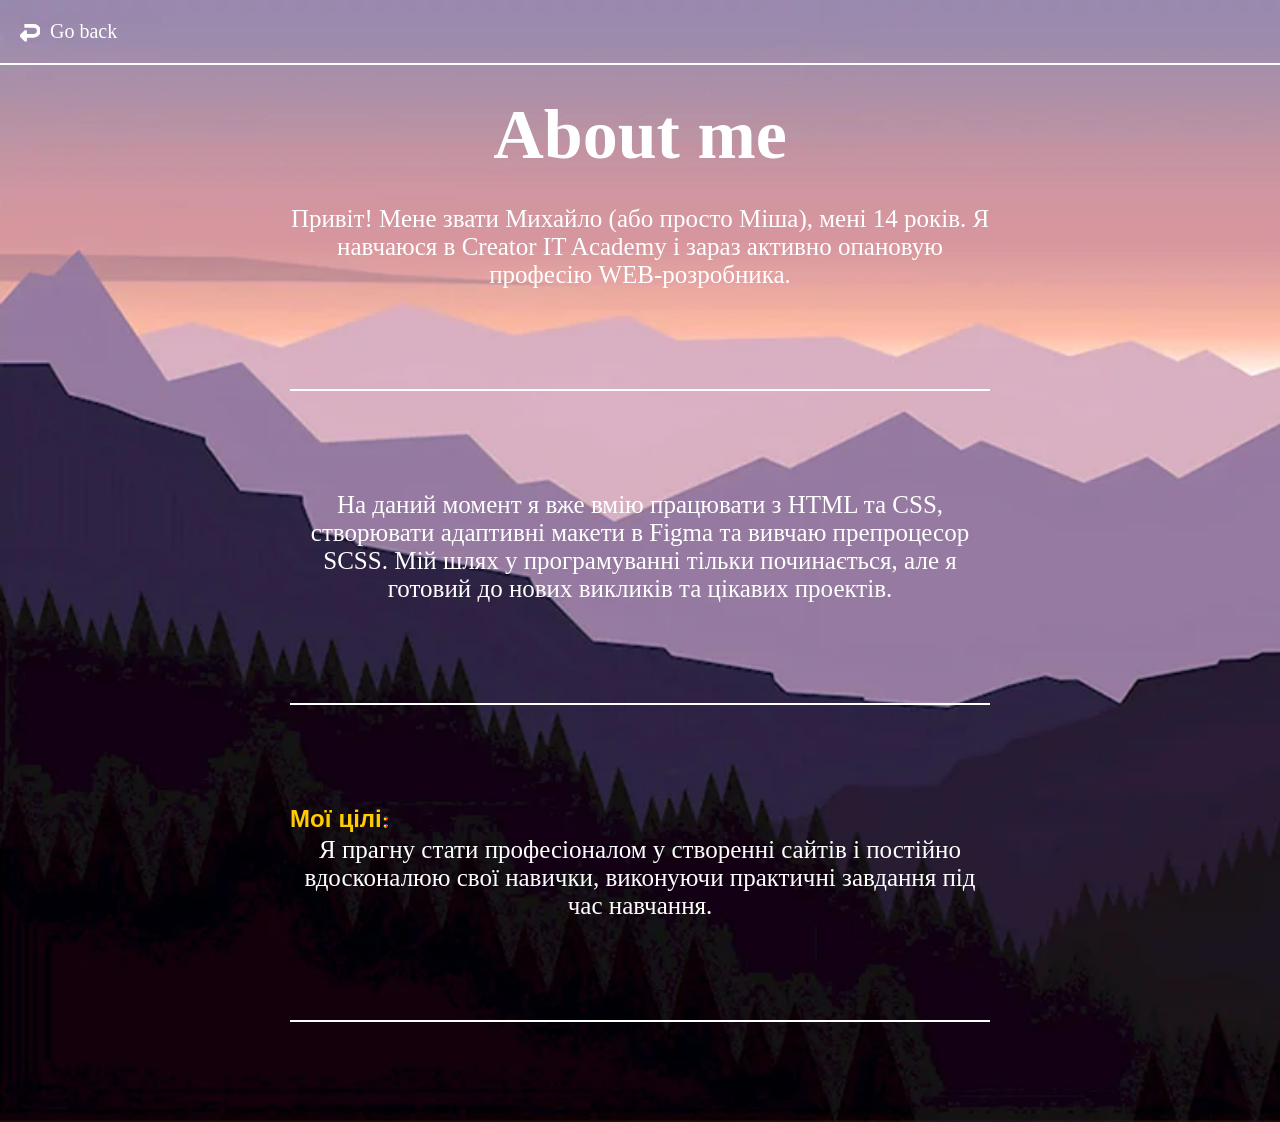
<file: portfolio/about.html>
<!DOCTYPE html>
<html lang="uk">
<head>
    <meta charset="UTF-8">
    <meta name="viewport" content="width=device-width, initial-scale=1.0">
    <title>Про мене | Михайло Грицишин</title>
    <link rel="preconnect" href="https://fonts.googleapis.com">
    <link rel="preconnect" href="https://fonts.gstatic.com" crossorigin>
    <link href="https://fonts.googleapis.com/css2?family=Bitcount+Prop+Double+Ink:wght@100..900&display=swap" rel="stylesheet">
    <link rel="stylesheet" href="./styles/style.css">
    <link rel="stylesheet" href="./styles/portfolio.css">
</head>
<body>
    <div class="wrap">
        <header class="header">
            <a href="./index.html" class="link_back">
                <svg viewBox="0 0 16 16" height="20" width="20" fill="none" xmlns="http://www.w3.org/2000/svg" stroke="#ffffff">
                    <path d="M5 15H4L0 11L4 7H5V10H11C12.6569 10 14 8.65685 14 7C14 5.34315 12.6569 4 11 4H4V2H11C13.7614 2 16 4.23858 16 7C16 9.76142 13.7614 12 11 12H5V15Z" fill="#ffffff"></path>
                </svg>
                Go back
            </a>
        </header>

        <main class="main">
            <div class="container">
                <h1 class="header_title">About me</h1>
                
                <div class="about_content">
                    <p class="description">
                        Привіт! Мене звати Михайло (або просто Міша), мені 14 років. 
                        Я навчаюся в Creator IT Academy і зараз активно опановую професію WEB-розробника.
                    </p>
                    
                    <p class="description">
                        На даний момент я вже вмію працювати з HTML та CSS, створювати адаптивні макети в Figma та вивчаю препроцесор SCSS. 
                        Мій шлях у програмуванні тільки починається, але я готовий до нових викликів та цікавих проектів.
                    </p>

                    <h2 class="title byrmalda" style="margin-top: 30px; ">Мої цілі:</h2>
                    <p class="description">
                        Я прагну стати професіоналом у створенні сайтів і постійно вдосконалюю свої навички, виконуючи практичні завдання під час навчання.
                    </p>
                </div>
            </div>
        </main>
    </div>
</body>
</html>
</file>
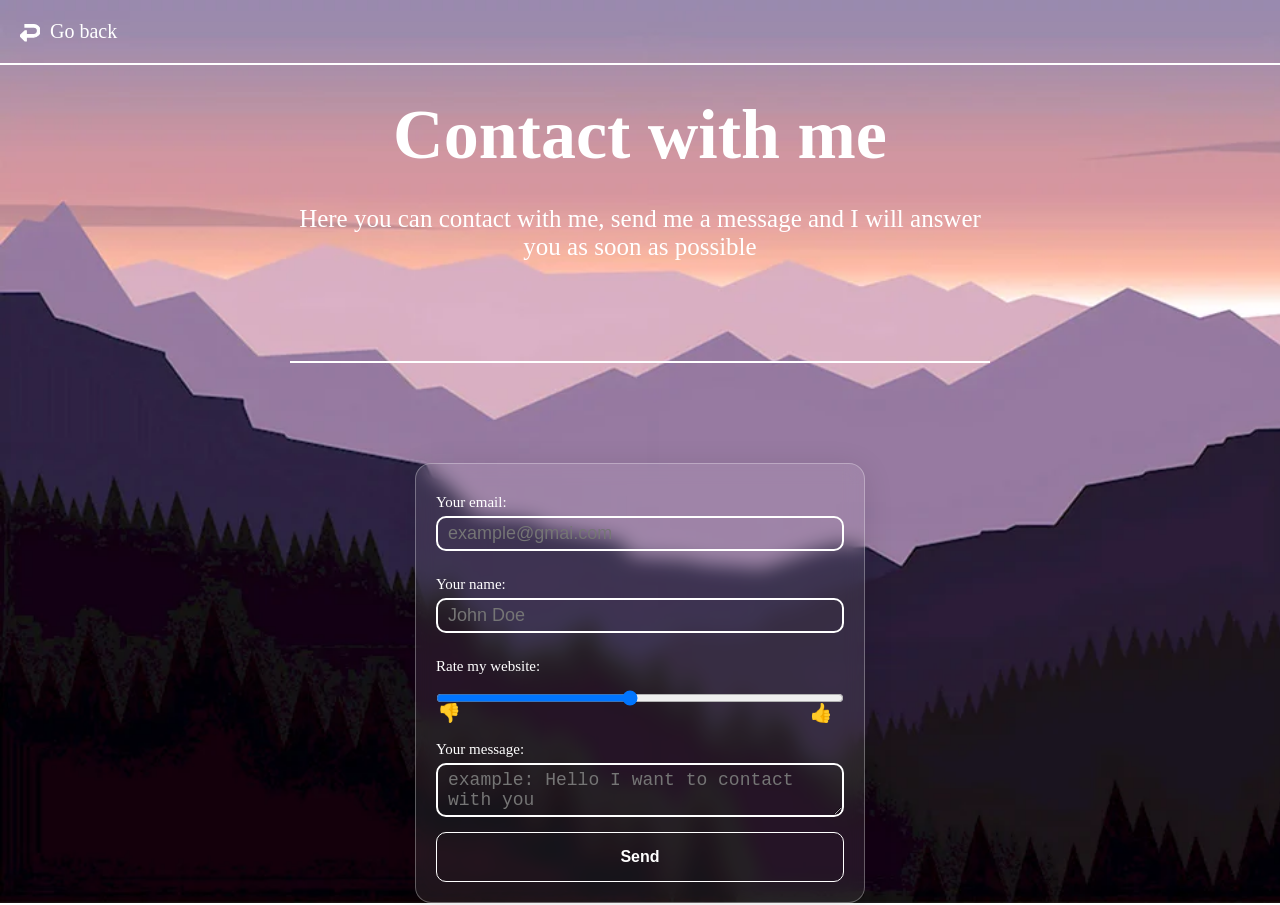
<file: portfolio/contact.html>
<!DOCTYPE html>
<html lang="en">
<head>
    <meta charset="UTF-8">
    <meta name="viewport" content="width=device-width, initial-scale=1.0">
    <title>Document</title>
    <link rel="stylesheet" href="./styles/style.css">
    <link rel="stylesheet" href="./styles/portfolio.css">
</head>
<body>
    <div class="wrap">
        <header class="header">
            <a href="./index.html" class="link_back">
                <svg viewBox="0 0 16 16" height="20" width="20" fill="none" xmlns="http://www.w3.org/2000/svg" stroke="#ffffff">
                    <g id="SVGRepo_bgCarrier" stroke-width="0"></g>
                    <g id="SVGRepo_tracerCarrier" stroke-linecap="round" stroke-linejoin="round"></g>
                    <g id="SVGRepo_iconCarrier">
                        <path
                            d="M5 15H4L0 11L4 7H5V10H11C12.6569 10 14 8.65685 14 7C14 5.34315 12.6569 4 11 4H4V2H11C13.7614 2 16 4.23858 16 7C16 9.76142 13.7614 12 11 12H5V15Z"
                            fill="#ffffff"></path>
                    </g>
                </svg>
                Go back</a>
        </header>
        <div class="main">
            <div class="container">
                <h1 class="header_title">Contact with me</h1>
                <p class="description">
                    Here you can contact with me, send me a message and I will answer you as soon as possible
                </p>
                <form class="form" action="https://formspree.io/f/xqegejwn" method="POST">
                    <label for="email">
                        Your email:
                        <input type="email" name="email" class="input" placeholder="example@gmai.com">
                    </label>
                    <label for="name">
                        Your name:
                        <input type="text" name="name" class="input" placeholder="John Doe" >
                    </label>
                    <label for="mark">
                        Rate my website:
                        <input type="range" name="mark" min="0" max="10" class="input" id="mark_input">
                    </label>
                    <label for="message">
                        Your message:
                        <textarea name="message" class="input" placeholder="example: Hello I want to contact with you"></textarea>
                    </label>
                    <button type="submit" class="btn">Send</button>
                </form>
            </div>
        </div>
        

    </div>
    
</body>
</html>
</file>
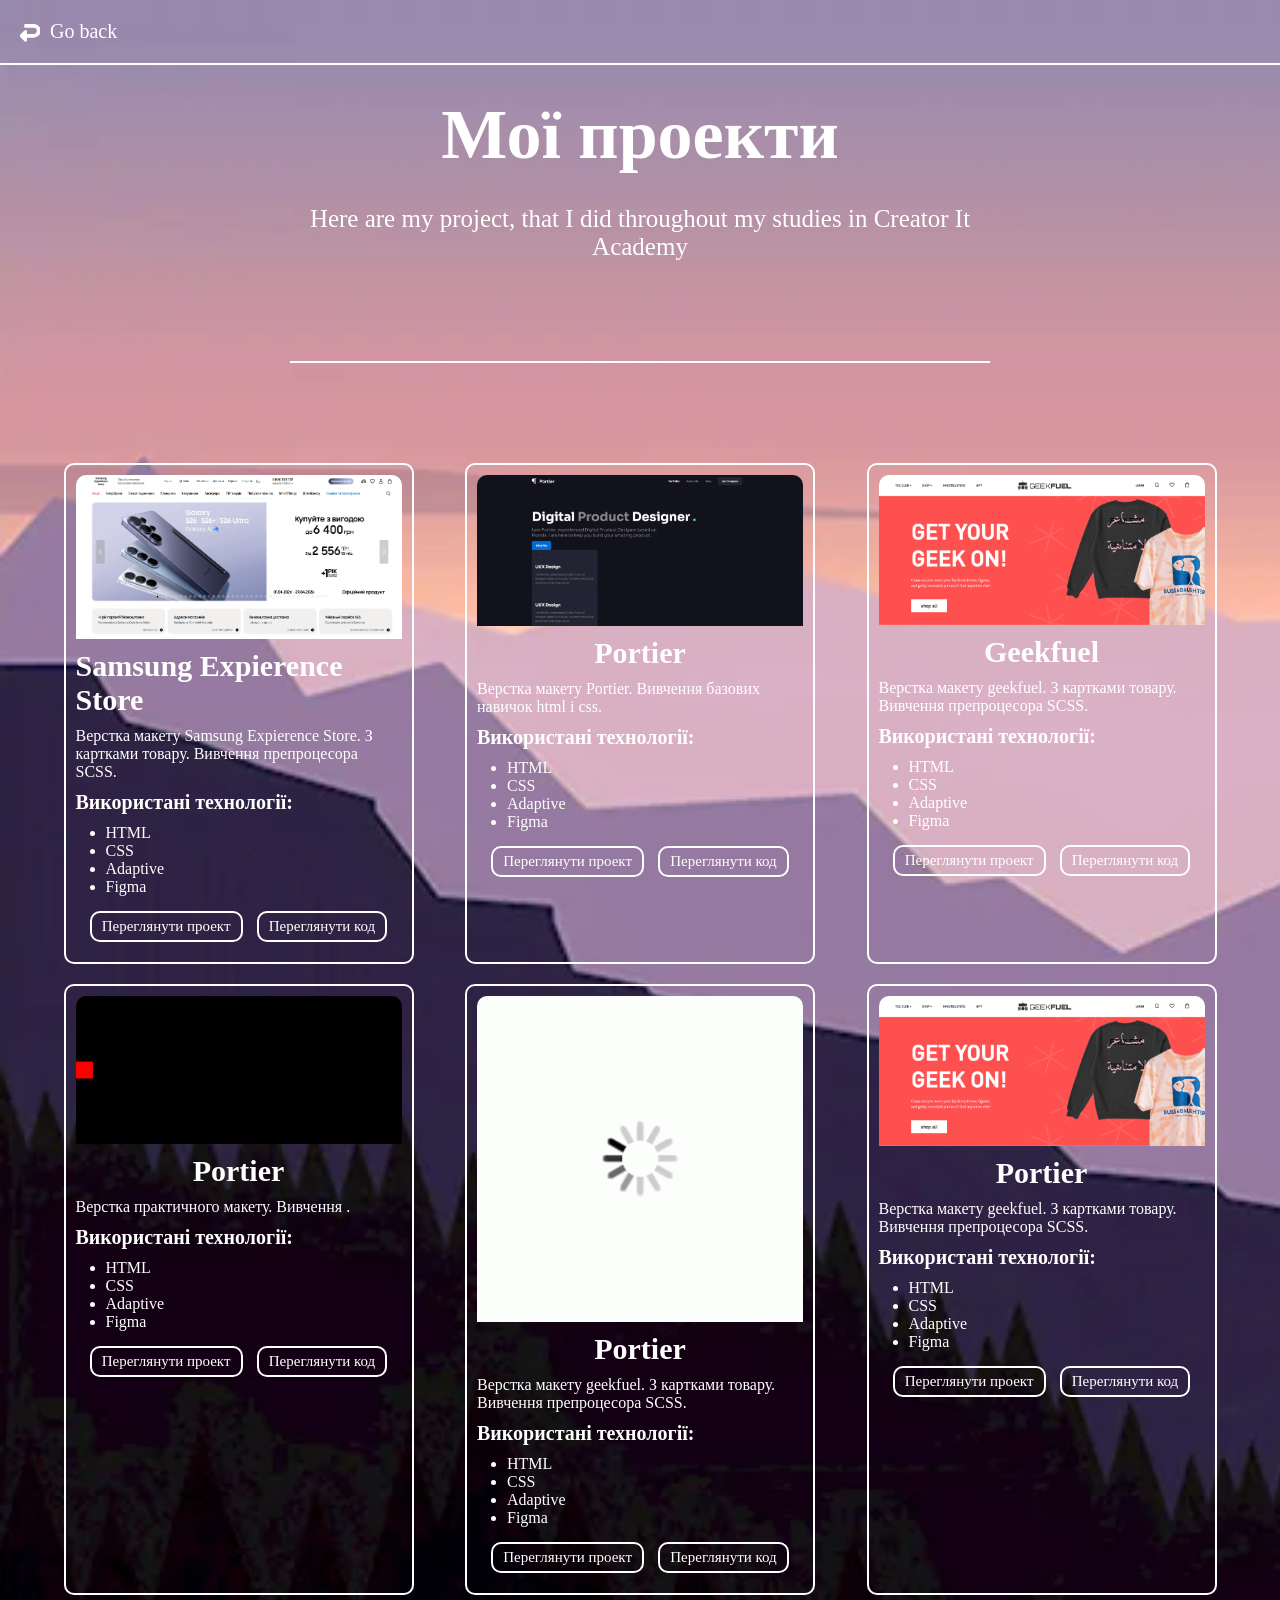
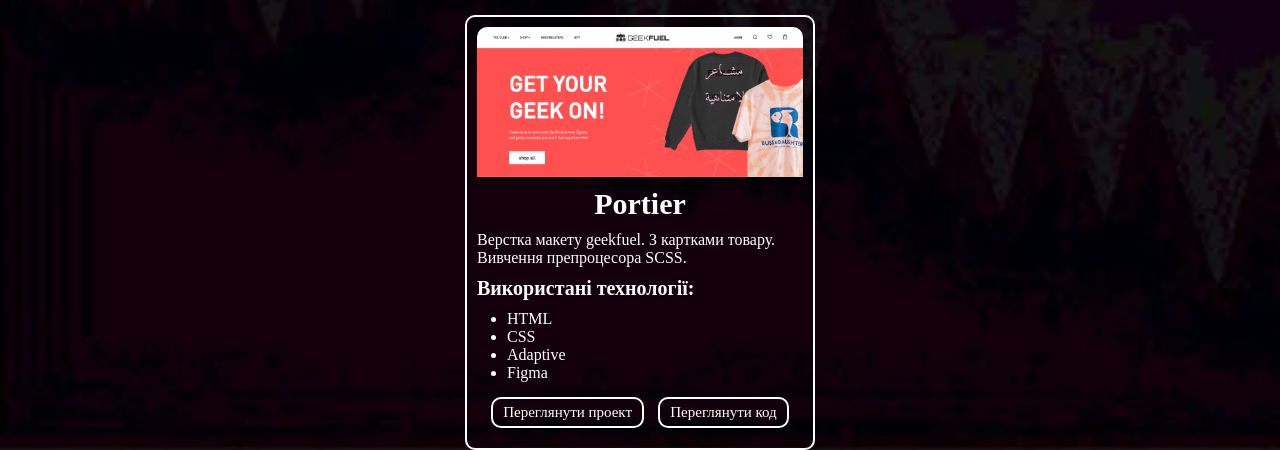
<file: portfolio/portfolio.html>
<!doctype html>
<html lang="en">

<head>
    <meta charset="UTF-8" />
    <meta name="viewport" content="width=device-width, initial-scale=1.0" />
    <title>Портфоліо Михайло Грицишин</title>
    <link rel="preconnect" href="https://fonts.googleapis.com" />
    <link rel="preconnect" href="https://fonts.gstatic.com" crossorigin />
    <link href="https://fonts.googleapis.com/css2?family=Bitcount+Prop+Double+Ink:wght@100..900&display=swap"
        rel="stylesheet" />
    <link rel="stylesheet" href="./styles/style.css" />
    <link rel="stylesheet" href="./styles/portfolio.css" />
</head>

<body>
    <div class="wrap">
        <header class="header">
            <a href="./index.html" class="link_back">
                <svg viewBox="0 0 16 16" height="20" width="20" fill="none" xmlns="http://www.w3.org/2000/svg"
                    stroke="#ffffff">
                    <g id="SVGRepo_bgCarrier" stroke-width="0"></g>
                    <g id="SVGRepo_tracerCarrier" stroke-linecap="round" stroke-linejoin="round"></g>
                    <g id="SVGRepo_iconCarrier">
                        <path
                            d="M5 15H4L0 11L4 7H5V10H11C12.6569 10 14 8.65685 14 7C14 5.34315 12.6569 4 11 4H4V2H11C13.7614 2 16 4.23858 16 7C16 9.76142 13.7614 12 11 12H5V15Z"
                            fill="#ffffff"></path>
                    </g>
                </svg>
                Go back</a>
        </header>
        <main class="main">
            <div class="container">
                <h1 class="header_title">Мої проекти</h1>
                <p class="description">
                    Here are my project, that I did throughout my studies in Creator It Academy
                </p>
                <div class="projects">
                    <div class="card">
                        <img src="img\Знімок екрана 2026-04-25 164114.png" alt="Скріншот проекту Portier" class="card_img">
                        <h3 class="card_title">Samsung Expierence Store</h3>
                        <p class="card_description">
                            Верстка макету Samsung Expierence Store. З картками товару. Вивчення препроцесора SCSS.
                        </p>
                        <p class="card_list_header">Використані технології:</p>
                        <ul class="card_list">

                            <li>HTML</li>
                            <li>CSS</li>
                            <li>Adaptive</li>
                            <li>Figma</li>
                        </ul>
                        <div class="card_box_btn">
                            <a href="https://monacko228.github.io/Samsung_Expierence_Store/Samsung_Expierence_Store/home.html" class="card_btn">Переглянути проект</a>
                            <a href="https://github.com/monacko228/Samsung_Expierence_Store" class="card_btn">Переглянути код</a>
                        </div>
                    </div>
                    <div class="card">
                        <img src="img\Знімок екрана 2026-06-20 143602.png" alt="Скріншот проекту Portier" class="card_img">
                        <h3 class="card_title">Portier</h3>
                        <p class="card_description">
                            Верстка макету Portier. Вивчення базових навичок html і css.
                        </p>
                        <p class="card_list_header">Використані технології:</p>
                        <ul class="card_list">

                            <li>HTML</li>
                            <li>CSS</li>
                            <li>Adaptive</li>
                            <li>Figma</li>
                        </ul>
                        <div class="card_box_btn">
                            <a href="https://monacko228.github.io/Portier/Portier/index.html" class="card_btn">Переглянути проект</a>
                            <a href="https://github.com/monacko228/Portier" class="card_btn">Переглянути код</a>
                        </div>
                    </div>
                    <div class="card">
                        <img src="./img/geekfuel.png" alt="Скріншот проекту Portier" class="card_img">
                        <h3 class="card_title">Geekfuel</h3>
                        <p class="card_description">
                            Верстка макету geekfuel. З картками товару. Вивчення препроцесора SCSS.
                        </p>
                        <p class="card_list_header">Використані технології:</p>
                        <ul class="card_list">

                            <li>HTML</li>
                            <li>CSS</li>
                            <li>Adaptive</li>
                            <li>Figma</li>
                        </ul>
                        <div class="card_box_btn">
                            <a href="https://github.com/monacko228/Geekfuel" class="card_btn">Переглянути проект</a>
                            <a href="https://github.com/monacko228/Geekfuel" class="card_btn">Переглянути код</a>
                        </div>
                    </div>
                    <div class="card">
                        <img src="img\Знімок екрана 2026-06-20 144801.png" alt="Скріншот проекту Portier" class="card_img byrmalda">
                        <h3 class="card_title">Portier</h3>
                        <p class="card_description">
                            Верстка практичного макету. Вивчення .
                        </p>
                        <p class="card_list_header">Використані технології:</p>
                        <ul class="card_list">

                            <li>HTML</li>
                            <li>CSS</li>
                            <li>Adaptive</li>
                            <li>Figma</li>
                        </ul>
                        <div class="card_box_btn">
                            <a href="#" class="card_btn">Переглянути проект</a>
                            <a href="#" class="card_btn">Переглянути код</a>
                        </div>
                    </div>
                    <div class="card">
                        <img src="img\Loading Downloading GIF by Ampersand Advisory.gif" alt="Скріншот проекту Portier" class="card_img">
                        <h3 class="card_title">Portier</h3>
                        <p class="card_description">
                            Верстка макету geekfuel. З картками товару. Вивчення препроцесора SCSS.
                        </p>
                        <p class="card_list_header">Використані технології:</p>
                        <ul class="card_list">

                            <li>HTML</li>
                            <li>CSS</li>
                            <li>Adaptive</li>
                            <li>Figma</li>
                        </ul>
                        <div class="card_box_btn">
                            <a href="#" class="card_btn">Переглянути проект</a>
                            <a href="#" class="card_btn">Переглянути код</a>
                        </div>
                    </div>
                    <div class="card">
                        <img src="./img/geekfuel.png" alt="Скріншот проекту Portier" class="card_img">
                        <h3 class="card_title">Portier</h3>
                        <p class="card_description">
                            Верстка макету geekfuel. З картками товару. Вивчення препроцесора SCSS.
                        </p>
                        <p class="card_list_header">Використані технології:</p>
                        <ul class="card_list">

                            <li>HTML</li>
                            <li>CSS</li>
                            <li>Adaptive</li>
                            <li>Figma</li>
                        </ul>
                        <div class="card_box_btn">
                            <a href="#" class="card_btn">Переглянути проект</a>
                            <a href="#" class="card_btn">Переглянути код</a>
                        </div>
                    </div>
                    <div class="card">
                        <img src="./img/geekfuel.png" alt="Скріншот проекту Portier" class="card_img">
                        <h3 class="card_title">Portier</h3>
                        <p class="card_description">
                            Верстка макету geekfuel. З картками товару. Вивчення препроцесора SCSS.
                        </p>
                        <p class="card_list_header">Використані технології:</p>
                        <ul class="card_list">

                            <li>HTML</li>
                            <li>CSS</li>
                            <li>Adaptive</li>
                            <li>Figma</li>
                        </ul>
                        <div class="card_box_btn">
                            <a href="#" class="card_btn">Переглянути проект</a>
                            <a href="#" class="card_btn">Переглянути код</a>
                        </div>
                    </div>
                </div>
            </div>
        </main>
    </div>
</body>

</html>
</file>
<file: portfolio/styles/style.css>
* {
    margin: 0;
    padding: 0;
    box-sizing: border-box;
}

.wrap {
    width: 100%;
    height: 100vh;
    background: #020024;
    /* background: linear-gradient(260deg, rgba(2, 0, 36, 1) 0%, rgba(9, 9, 121, 1) 35%, rgba(0, 212, 255, 1) 100%); */
    background-image: url(../img/928de9310f177cad30a32721d91ce471.webp);
    background-size: cover;
    background-repeat: no-repeat;
    display: flex;
    justify-content: space-evenly;
    align-items: center;
    font-family: 'Cause';
}

.line {
    width: 2px;
    height: 90%;
    background-color: #fff;
    border-radius: 50%;
}

.my_photo {
    width: 400px;
    height: 300px;
    border: 10px solid #fff;
    border-radius: 10px;
    -webkit-box-shadow: 8px 8px 24px 0px rgba(255, 255, 255, 1);
    -moz-box-shadow: 8px 8px 24px 0px rgba(255, 255, 255, 1);
    box-shadow: 8px 8px 24px 0px rgba(255, 255, 255, 1);
}

.right_box {
    width: 40%;
}

.right_box_title{
    font-size: 21px;
    color: #fff;
    width: 500px;
}

.right_box_btn {
    display: flex;
    justify-content: center;
    gap: 60px;
    margin: 20px 0;
}

.btn {
    padding: 15px 20px;
    border-radius: 10px;
    border: 1px solid #fff;
    background-color: transparent;
    color: #fff;
    font-family: Arial, Helvetica, sans-serif;
    font-size: 16px;
    font-weight: bold;
    text-decoration: none;
    cursor: pointer;
    transition: all 0.3s ease;
}

.btn:hover {
    background-color: #fff;
    color: #000;
    box-shadow: 8px 8px 24px 0px rgba(9, 9, 121, 1);
    transition: all 2s ease;
}

.right_box_links {
    display: flex;
    justify-content: space-evenly;
    margin: auto;
    width: 60%;
    margin-top: 40px;

}

.link {
    text-decoration: none;
    width: 20px;
    height: 20px;
    transition: opacity 0.3s ease;
}

.link:hover {
    opacity: 0.7;
}

@media (max-width: 850px) {
    .wrap {
        flex-direction: column;
        height: 100%;
    }

    .line {
        width: 70%;
        height: 2px;
        margin: 20px 0;
    }

    .my_photo {
        margin: 50px 0;
    }

    .right_box {
        width: 80%;
    }

    .right_box_links {
        margin-bottom: 120px;
    }

    .right_box_title {
        text-align: center;
    }

    .btn {
        font-size: 14px;
        padding: 10px;
        text-align: center;
    }



}
.title.byrmalda {
    font-family: 'Bitcount Prop Double Ink', sans-serif !important;
    color: #ffcc00;
    font-size: 1.5rem;
}
</file>
<file: portfolio/styles/portfolio.css>
.wrap {
    display: flex;
    flex-direction: column;
    justify-content: flex-start;
    font-family: 'Cause';
    height: auto;
}

.header {
    width: 100%;
    text-align: start;
    border-bottom: 2px solid #fff;
    display: flex;
}

.link_back {
    text-decoration: none;
    color: #fff;
    font-size: 20px;
    margin: 20px 20px;
    display: flex;
    align-items: center;
    gap: 10px;
    transition: opacity 0.3s ease;
}

.link_back:hover {
    opacity: 0.7;
}

.container {
    display: flex;
    flex-direction: column;
    align-items: center;
    width: 95%;
    margin: 0 auto;
}

.header_title {
    font-size: clamp(40px, 8vw, 70px);
    margin: 30px auto;
    color: #fff;
    text-align: center;
}

.description {
    max-width: 700px;
    font-size: 25px;
    text-align: center;
    font-family: 'Cause';
    color: #fff;
}

.description::after {
    content: '';
    width: 700px;
    height: 2px;
    background-color: #fff;
    display: block;
    margin: 100px auto;
}

.projects {
    display: flex;
    justify-content: space-evenly;
    flex-wrap: wrap;
    gap: 20px;
}

.card {
    display: flex;
    flex-direction: column;
    border: 2px solid #fff;
    border-radius: 10px;
    padding: 10px;

    max-width: 350px;
    color: #fff;
}

.card_img {
    border-top-left-radius: 10px;
    border-top-right-radius: 10px;
}

.card_title {
    color: #fff;
    font-size: 30px;
    margin: 10px auto;
}

.card_list_header {
    font-size: 20px;
    font-weight: bold;
    margin: 10px 0;
}

.card_list {
    margin-left: 30px;
}

.card_box_btn {
    display: flex;
    justify-content: space-evenly;
    margin: 10px 0;
}

.card_btn {
    background-color: transparent;
    border: 2px solid #fff;
    border-radius: 10px;
    padding: 5px 10px;
    color: #fff;
    font-size: 15px;
    margin-top: 5px;
    cursor: pointer;
    text-decoration: none;
    transition: all 0.3s ease;
}

.card_btn:hover {
    background-color: #fff;
    color: #000;
}

/* form */
.form {
    display: flex;
    flex-direction: column;
    min-width: 300px;
    width: 450px;

    padding: 20px;
    border-radius: 15px;
    border: 2px solid red;

    background: rgba(255, 255, 255, 0.08);
    border-radius: 16px;
    box-shadow: 0 4px 30px rgba(0, 0, 0, 0.1);
    backdrop-filter: blur(9.5px);
    -webkit-backdrop-filter: blur(9.5px);
    border: 1px solid rgba(255, 255, 255, 0.3);
}

label {
    display: flex;
    flex-direction: column;
    color: #fff;
    font-size: 15px;
    margin: 10px 0;
}

.input {
    background-color: transparent;
    border: 2px solid #fff;
    border-radius: 10px;
    padding: 5px 10px;
    color: #fff;
    font-size: 18px;
    margin: 5px 0;
    outline: none;
    transition: all 0.3s ease;
}

.input:focus,
.input:active {
    border-color: #00d4ff;
    box-shadow: 0 0 8px rgba(0, 212, 255, 0.5);
}

#mark_input::before {
    content: '👎';
    margin-left: -20px;
    position: relative;
    top: 15px;
    left: 10px;


}

#mark_input::after {
    content: '👍';
    position: relative;
    top: 15px;
}

@media (max-width: 850px) {
    .description {
        width: 80%;
        font-size: 18px;
    }

    .description::after {
        width: 80%;
        margin: 50px auto;
    }
}
</file>
